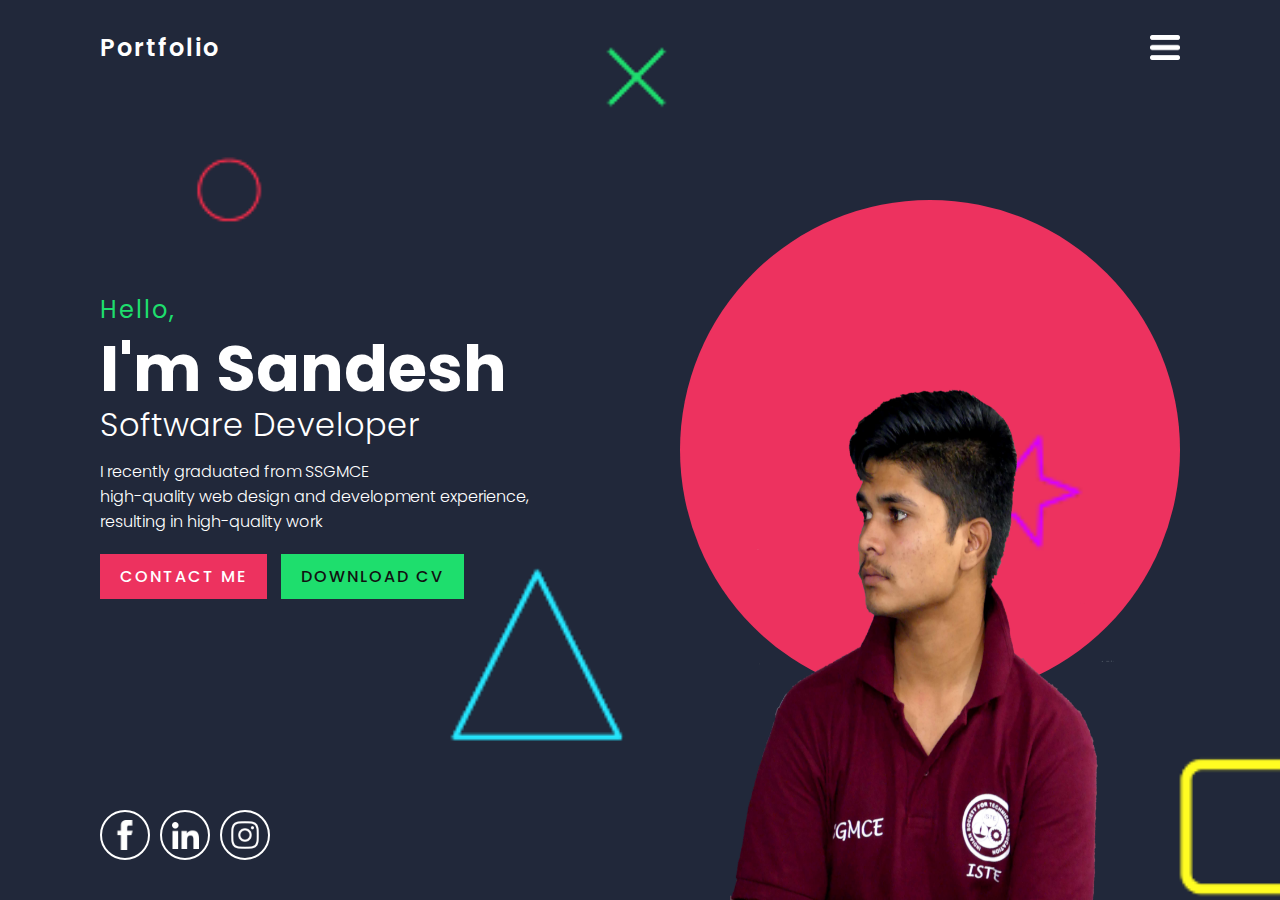
<file: index.html>
<!DOCTYPE html>
<html lang="en">
<head>
    <meta charset="UTF-8">
    <!-- <meta http-equiv="X-UA-Compatible" content="IE=edge"> -->
    <meta name="viewport" content="width=device-width, initial-scale=1.0">
    <title>My Portfolio Website Design</title>
    <link rel="stylesheet" href="style.css">
</head>
<body>
    <section class="banner">
        <header>
            <a href="#" class="logo">Portfolio</a>
            <div class="toggle"></div>
        </header>
        <img src="profile.png" alt="My Image" class="man" height="650"> <!-- My Image -->
        <div class="content">
            <div class="contentBx">
                <h4>Hello,</h4>
                <h2>I'm Sandesh</h2>
                <h3>Software Developer</h3>
                <p>
                    I recently graduated from SSGMCE <br>
                    high-quality web design and development experience,<br>
                    resulting in high-quality work

                </p>
                <a href="Contact.html">
                    Contact Me
                </a>
                <a href="Sandesh Mishra Resume.pdf" download="Sandesh Mishra Resume">
                    Download CV
                </a>
            </div>
        </div>

        <ul class="sci">
            <li><a href="https://www.facebook.com/Monu.Mishra.2001"><img src="FaceBook.png" alt="FaceBook" width="50px"></a></li>    <!-- Any logo -->
            <li><a href="https://in.linkedin.com/in/sandesh-mishra-5a4402211"><img src="Linkedin.png" alt="Twitter" width="45px"></a></li>    <!-- Any logo -->
            <li><a href="https://instagram.com/monu_mishra2001"><img src="Instagram.png" alt="Instagram" width="50px"></a></li>    <!-- Any logo -->
        </ul>

        <ul class="menu">
            <li data-text="Home"> <a href="#" > Home </a> </li>
            <li data-text="About"> <a href="#" > About </a> </li>
            <li data-text="Projects"> <a href="#" > Projects </a> </li>
            <li data-text="Services"> <a href="Services.html" > Services </a> </li>
            <li data-text="Resume"> <a href="Sandesh Mishra Resume.pdf" > Resume </a> </li>
            <li data-text="Contact"> <a href="Contact.html" > Contact </a> </li>
        </ul>

        <img src="1.png" alt="Shape Images" class="elements" data-speed="8"   >     <!-- Any shape -->
        <img src="2.png" alt="Shape Images" class="elements" data-speed="6"   >     <!-- Any shape -->
        <img src="3.png" alt="Shape Images" class="elements" data-speed="-10" >     <!-- Any neo shape -->
        <img src="4.png" alt="Shape Images" class="elements" data-speed="-6"  >     <!-- Any shape -->
        <img src="5.png" alt="Shape Images" class="elements" data-speed="10"  >     <!-- Any shape -->

    </section>

    <script>
        const toggle = document.querySelector('.toggle');
        const banner = document.querySelector('.banner');
        toggle.onclick = function(){
            toggle.classList.toggle('active');
            banner.classList.toggle('active');
        }

        function parallax(e){
            this.querySelectorAll('.elements').forEach(Layer => {
                const speed = Layer.getAttribute('data-speed');
                const x = (window.innerWidth - e.pageX*speed)/100;
                Layer.style.transform = `translateX(${x}px)`;
            })
        }

        document.addEventListener("mousemove", parallax);
    </script>
</body>
</html>
</file>
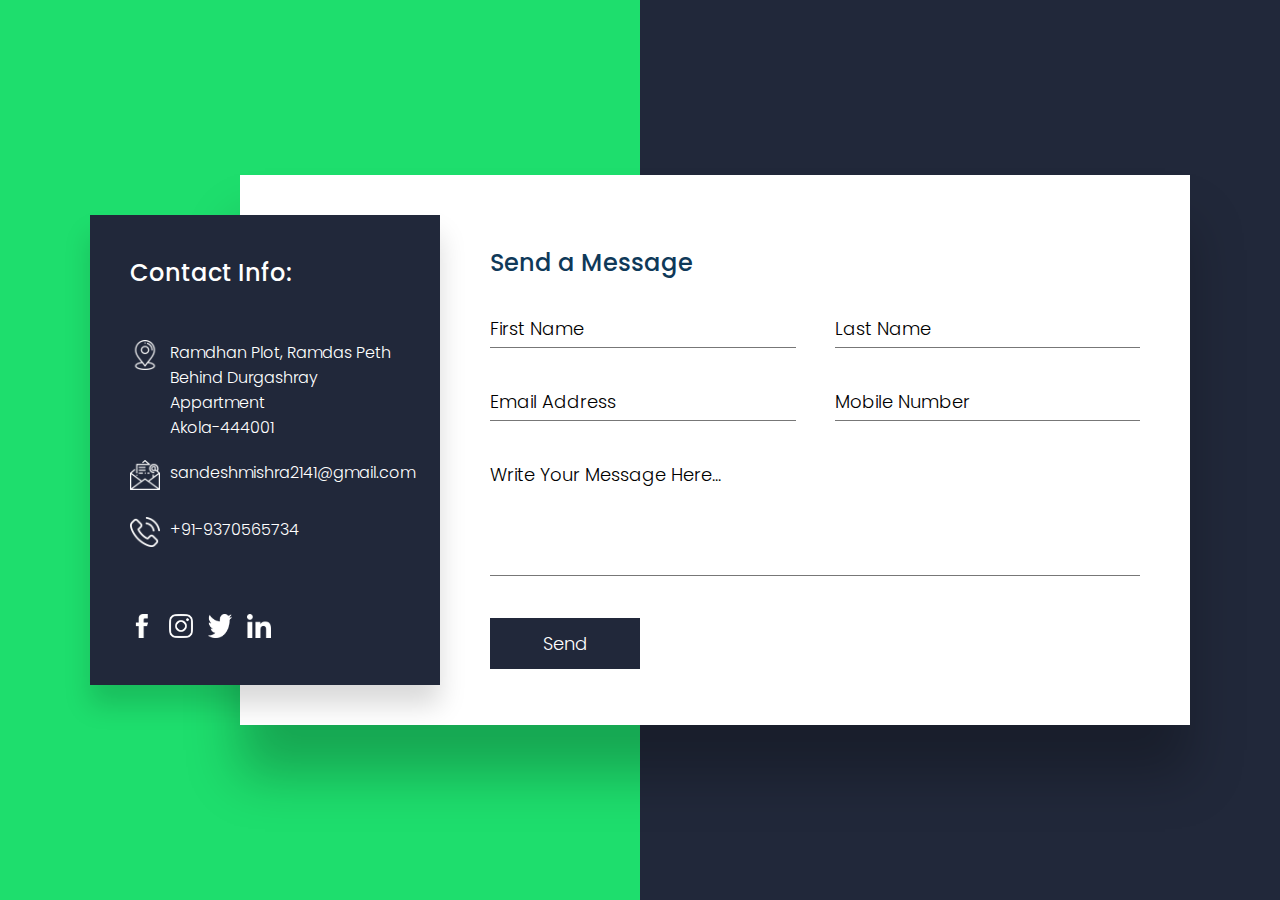
<file: Contact.html>
<!DOCTYPE html>
<html lang="en">

<head>
    <meta charset="UTF-8" />
    <!-- <meta http-equiv="X-UA-Compatible" content="IE=edge"> -->
    <meta name="viewport" content="width=device-width, initial-scale=1.0" />
    <title>Contact Me Page</title>
    <link rel="stylesheet" href="style2.css" />
</head>

<body>
    <section>
        <div class="container">
            <div class="contactInfo">
                <div>
                    <h2>Contact Info:</h2>
                    <ul class="info">
                        <li>
                            <span><img src="Location.png" alt="Any Location Icon"></span>
                            <span>Ramdhan Plot, Ramdas Peth <br>
                            Behind Durgashray Appartment<br>
                            Akola-444001</span>
                        </li>
                        <li>
                            <span><img src="Email.png" alt="Any Email Icon"></span>
                            <span>sandeshmishra2141@gmail.com</span>
                        </li>
                        <li>
                            <span><img src="Phone.png" alt="Any Phone Call Icon"></span>
                            <span>+91-9370565734</span>
                        </li>
                    </ul>
                </div>
                <ul class="sci">
                    <li><a href="https://www.facebook.com/Monu.Mishra.2001"><img src="FaceBook.png" alt="FaceBook icon"></a></li>
                    <li><a href="https://instagram.com/monu_mishra2001"><img src="Instagram.png" alt="Instagram icon"></a></li>
                    <li><a href="#"><img src="Twitter.png" alt="Twitter icon"></a></li>
                    <li><a href="https://in.linkedin.com/in/sandesh-mishra-5a4402211"><img src="Linkedin.png" alt="Linkedin icon"></a></li>
                </ul>
            </div>

            <div class="contactForm">
                <h2>Send a Message</h2>
                <div class="formBox">
                    <div class="inputBox w50">
                        <input type="text" required>
                        <span>First Name</span>
                    </div>
                    <div class="inputBox w50">
                        <input type="text" required>
                        <span>Last Name</span>
                    </div>
                    <div class="inputBox w50">
                        <input type="email" required>
                        <span>Email Address</span>
                    </div>
                    <div class="inputBox w50">
                        <input type="text" required>
                        <span>Mobile Number</span>
                    </div>
                    <div class="inputBox w100">
                        <textarea required></textarea>
                        <span>Write Your Message Here...</span>
                    </div>
                    <div class="inputBox w100">
                        <input type="submit" value="Send">
                    </div>
                </div>
            </div>
        </div>
    </section>
</body>

</html>
</file>
<file: style.css>
@import url('https://fonts.googleapis.com/css?family=Poppins:200,300,400,500,600,700,800,900&display=swap');
*
{
    margin: 0;
    padding: 0;
    box-sizing: border-box; 
    font-family: 'Poppins', sans-serif;
}
section
{
    position: relative;
    width: 100%;
    min-height: 100vh;
    padding: 0 100px;
    display: flex;
    align-items: center;
    background: #21283a;
    overflow-X: hidden;
}
section::before
{
    content: '';
    position: absolute;
    top: 50%;
    right: 100px;
    transform: translateY(-50%);
    width: 500px;
    height: 500px;
    border-radius: 50%;
    background: #ed325f;
    transition: 1s;
}
section.active::before
{
    background: #21283a;
    box-shadow: 0 0 0 1200px #1ede6d;
}
header
{
    position: absolute;
    top: 0;
    left: 0;
    width: 100%;
    z-index: 1000;
    display: flex;
    justify-content: space-between;
    align-items: center;
    padding: 30px 100px;                       /* background: aqua; */
}
header .logo
{
    font-size: 1.5em;
    color: #fff;
    letter-spacing: 2px;
    font-weight: 600;
    text-decoration: none;
    transition: 0.5s;
    transform-origin: right;
}
header .toggle
{
    position: relative;
    width: 30px;
    height: 30px;
    background: url(menu.png);      /*any menu png*/
    background-repeat: no-repeat;
    background-position: center;
    background-size: 30px;
    cursor: pointer;

}
header .toggle.active
{
    
    background: url(close.png);      /*any menu png*/
    background-repeat: no-repeat;
    background-position: center;
    background-size: 50px;
}
.man
{
    position: absolute;
    z-index: 2;
    bottom: 0;
    right: 150px;
    max-width: 400px;
}
.content
{
    position: relative;
    z-index: 2;
    display: flex;
    justify-content: flex-start;
    align-items: center;
    transition: 0.5s;
    transform-origin: right;
}
.content .contentBx
{
    position: relative;
    width: 600px;
}
.content .contentBx h4
{
    font-weight: 400;
    color: #1ede6d;
    font-size: 1.5em;
    letter-spacing: 2px;
    margin-bottom: 10px;
}
.content .contentBx h2
{
    font-size: 4em;
    line-height: 1em;
    color: #fff;
}
.content .contentBx h3
{
    font-weight: 300;
    color: #fff;
    font-size: 2em;
    line-height: 1.5em;
}
.content .contentBx p
{
    font-size: 1em;
    color: #fff;
    margin: 10px 0 20px;
    font-weight: 300;
}
.content .contentBx a
{
    display: inline-block;
    color: #fff;
    padding: 10px 20px;
    margin-right: 10px;
    margin-bottom: 10px;
    font-weight: 500;
    text-transform: uppercase;
    text-decoration: none;
    transition: 0.5s;
    background: #ed325f;
    letter-spacing: 2px;
}
.content .contentBx a:last-child
{
    background: #1ede6d;
    color: #111;
}
.content .contentBx a:hover
{
    letter-spacing: 4px;
    background: #fff;
    color: #111;
}
.sci
{
    position: absolute;
    bottom: 40px;
    display: flex;
    justify-content: center;
    align-items: center;
    z-index: 0.5s;
    transition: 0.5s;
    transform-origin: right;
}
.sci li
{
    list-style: none;
    width: 50px;
    height: 50px;
    margin-right: 10px;
}
.sci li a
{
    display: inline-block;
    width: 100%;
    height: 100%;
    display: flex;
    justify-content: center;
    align-items: center;
    border: 2px solid #fff;
    border-radius: 50%;
}
.sci li:hover a
{
    background: #fff;
}
.sci li a img
{
    filter: invert(1);
    transform: scale(0.6);
}
.sci li:hover a img
{
    filter: invert(0);
}
.banner.active .sci,
.banner.active .content,
.banner.active .logo
{
    transform: scale(0);
    transform-origin: left;
}
.menu
{
    position: fixed;
    top: 0;
    left: 0;
    width: 100%;
    height: 100%;
    display: flex;
    justify-content: center;
    align-items: flex-start;
    flex-direction: column;
    padding-left: 100px;
    transition: 0.5s;
    z-index: 2;
    visibility: hidden;
    opacity: 0;
}
.banner.active .menu
{
    visibility: visible;
    opacity: 1;
}
.menu li
{
    list-style: none;
}
.menu li a
{
    color: #08381b;
    text-decoration: none;
    font-size: 1.5em;
    padding: 5px 10px;
    margin: 5px 0;
    display: inline-block;
    transition: 0.2s ease-in-out;
}
.menu li a:hover
{
    letter-spacing: 6px;
    background: #fff;
    color: #161a23;
}
.elements
{
    position: absolute;
    top: 0;
    left: 0;
    width: 100%;
    height: 100%;
    object-fit: cover;
    transition: 0.2s;
    pointer-events: none;
}
.banner.active .elements
{
    visibility: hidden;
    opacity: 0;
}

/* Veriables for ResponsiveNess Of Website*/
@media (max-width: 991px)
{
    .elements
    {
        visibility: hidden;
        opacity: 0;
    }
    header
    {
         padding: 20px 40px;
    }   
    section
    {
        padding: 0 40px;
    }
    section::before
    {
        opacity: 0;
    }
    .content
    {
        margin: 50px 0;
    }
    .man
    {
        right: -100px;
        opacity: 0.3;
    }
    .banner.active .man
    {
        opacity: 0 !important;
    }
    .menu
    {
        /* position: relative; */
        display: flex;
        flex-direction: column;
        align-items: center;
        padding: 0;
    }
    .menu li
    {
        list-style: none;
    }
    .menu li:before
    {
        content: attr(data-text);
        position: absolute;
        top: 50%;
        left: 50%;
        transform: translate(-50%,-50%);
        color:#fff;
        font-size: 6em;
        font-weight: 700;
        pointer-events: none;
        opacity: 0;
        letter-spacing: 20px;
        transition: 0.5s;
        white-space: nowrap;
    }
    .menu li:hover:before
{
    opacity: 0.4;
    letter-spacing: 0px;
}
    .menu li a
    {
        position: relative;
        display: inline-block;
        padding: 6px 15px;
        color: #fff;
        text-decoration: none;
        background: #ff3f81;
        color: #fff;
        text-transform: uppercase;
        letter-spacing: 2px;
        overflow: hidden;
        transition: 0.5s;
        z-index: 1;
    }
    .menu:hover li a
    {
        opacity: 0;
    }
    .menu li a:hover
    {
        transform: scale(1.4);
        z-index: 1000;
        background: #1ede6d;
        opacity: 1;
    }
    
    .menu li a:before
    {
        content:  '';
        position: absolute;
        top: 0;
        left: -100px;
        width: 80px;
        height: 100%;
        background: linear-gradient(90deg,transparent, rgba(255,255,255,0.8), transparent);
        transform: skewX(50deg);
        transition: 0s;
    }
    .menu li a:hover:before
    {
        left: calc(100% + 100px);
        transition: 0.5s;
        transition-delay: 0.2s;
    }
    .content .contentBx h2 
    {
        font-size: 2.2em;
    }
    .content .contentBx h3 
    {
        font-size: 1.5em;
    }
    .content .contentBx a
    {
        padding: 6px 15px;
        margin-right: 5px;
    }
    .banner.active .sci,
    .banner.active .content,
    .banner.active .logo,
    .banner.active .man
    {
        transition: 0s;
    }
    .content .contentBx p
    {
        padding-right: 50%;
    }
}
</file>
<file: style2.css>
@import url("https://fonts.googleapis.com/css?family=Poppins:200,300,400,500,600,700,800,900&display=swap");
* 
{
    margin: 0;
    padding: 0;
    box-sizing: border-box;
    font-family: "Poppins", sans-serif;
}
section 
{
    display: flex;
    justify-content: center;
    align-items: center;
    min-height: 100vh;
    background: #21283a;
}
section::before 
{
    content: "";
    position: absolute;
    top: 0;
    left: 0;
    width: 50%;
    height: 100%;
    background: #1ede6d;
}
.container 
{
    position: relative;
    min-width: 1100px;
    min-height: 550px;
    display: flex;
    z-index: 1000;
}
.container .contactInfo 
{
    position: absolute;
    top: 40px;
    width: 350px;
    height: calc(100% - 80px);
    background: #21283a;
    z-index: 1;
    padding: 40px;
    display: flex;
    justify-content: center;
    flex-direction: column;
    justify-content: space-between;
    box-shadow: 0 20px 25px rgba(0, 0, 0, 0.15);
}
.container .contactInfo  h2
{
    color: #fff;
    font-size: 24px;
    font-weight: 500;
    padding-bottom: 30px;
}
.container .contactInfo ul.info
{
    position: relative;
    margin: 20px 0;
}
.container .contactInfo ul.info li
{
    position: relative;
    list-style: none;
    display: flex;
    margin: 20px 0;
    cursor: pointer;
    align-items: flex-start;
}
.container .contactInfo ul.info li span:nth-child(1)
{
    width: 30px;
    min-width: 30px;
}
.container .contactInfo ul.info li span:nth-child(1) img
{
    max-width: 100%;
    filter: invert(1);
}
.container .contactInfo ul.info li span:nth-child(2)
{
    color: #fff;
    margin-left: 10px;
    font-weight: 300;
}
.container .contactInfo ul.sci
{
    position: relative;
    display: flex;
}
.container .contactInfo ul.sci li
{
    list-style: none; 
    margin-right: 15px;
}
.container .contactInfo ul.sci li a
{
    text-decoration: none;
}
.container .contactInfo ul.sci li a img
{
    filter: invert(1);
    width: 24px;
    height: 24px;
}
.container .contactForm 
{
    position: absolute;
    padding: 70px 50px;
    padding-left: 250px;
    margin-left: 150px;
    width: calc(100% - 150px);
    height: 100%;
    background: #fff;
    box-shadow: 0 50px 50px rgba(0, 0, 0, 0.25);
}
.container .contactForm h2
{
    color: #0f3959;
    font-size: 24px;
    font-weight: 500;
}
.container .contactForm .formBox
{
    position: relative;
    display: flex;
    justify-content: space-between;
    flex-wrap: wrap;
    padding-top: 30px;
}
.container .contactForm .formBox .inputBox
{
    position: relative;
    margin-bottom: 35px;
    width: auto;
}
.container .contactForm .formBox .inputBox.w50
{
    width: 47%;
}
.container .contactForm .formBox .inputBox.w100
{
    width: 100%;
}
.container .contactForm .formBox .inputBox input,
.container .contactForm .formBox .inputBox textarea
{
    width: 100%;
    resize: none;
    padding: 5px 0;
    font-size: 18px;
    font-weight: 300;
    color: #333;
    border: none;
    outline: none;
    border-bottom: 1px solid #777 ;
}
.container .contactForm .formBox .inputBox textarea
{
    height: 120px;
}
.container .contactForm .formBox .inputBox span
{
    position: absolute;
    left: 0;
    padding: 5px 0;
    pointer-events: none;
    font-size: 18px;
    font-weight: 300;
    transition: 0.3s;
}
.container .contactForm .formBox .inputBox input:focus ~ span,
.container .contactForm .formBox .inputBox input:valid ~ span,
.container .contactForm .formBox .inputBox textarea:focus ~ span,
.container .contactForm .formBox .inputBox textarea:valid ~ span
{
    transform: translateY(-20px);
    font-size: 12px;
    font-weight: 400;
    letter-spacing: 1px;
    color: #21283a;
    font-weight: 500;
}
.container .contactForm .formBox .inputBox input[type="submit"]
{
    position: relative;
    cursor: pointer;
    background: #21283a;
    color: #fff;
    border: none;
    max-width: 150px;
    padding: 12px;
}
.container .contactForm .formBox .inputBox input[type="submit"]:hover
{
    background: #1ede6d;
    color: #21283a;
}

/* Veriables for ResponsiveNess Of Website*/
@media (max-width : 1200px)
{
    .container
    {
        width: 90%;
        min-width: auto;
        margin: 20px;
        box-shadow: 0 20px 50px rgba(0, 0, 0, 0.2);
    }
    .container .contactInfo
    {
        top: 0;
        height: 550px;
        position: relative;
        box-shadow: none;
    }
    .container .contactForm
    {
        position: relative;
        width: calc(100% - 350px);
        padding-left: 0;
        margin-left: 0;
        padding: 40px;
        height: 500px;
        box-shadow: none;
    }
}
@media (max-width : 991px)
{
    section
    {
        background: #1ede6d;
    }
    section::before
    {
        display: none;
    }
    .container
    {
        display: flex;
        flex-direction: column-reverse;
    }
    .container .contactForm
    {
        width: 100%;
        height: auto;
    }
    .container .contactInfo
    {
        width: 100%;
        height: auto;
        flex-direction: row;
    }
    .container .contactInfo ul.sci
    {
        position: relative;
        display: flex;
        justify-content: center;
        align-items: center;
    }
}
@media (max-width : 600px)
{
    .container .contactForm
    {
        padding: 25px;
    }
    .container .contactInfo
    {
        padding: 25px;
        flex-direction: column;
        align-items: flex-start;
    }
    .container .contactInfo ul.sci
    {
        margin-top: 40px;
    }
    .container .contactForm .formBox .inputBox.w50
    {
        width: 100%;
    }
}



/* display: flex;
justify-content: center;
align-items: center;
min-height : 100vh;
background: #314883; */
</file>
